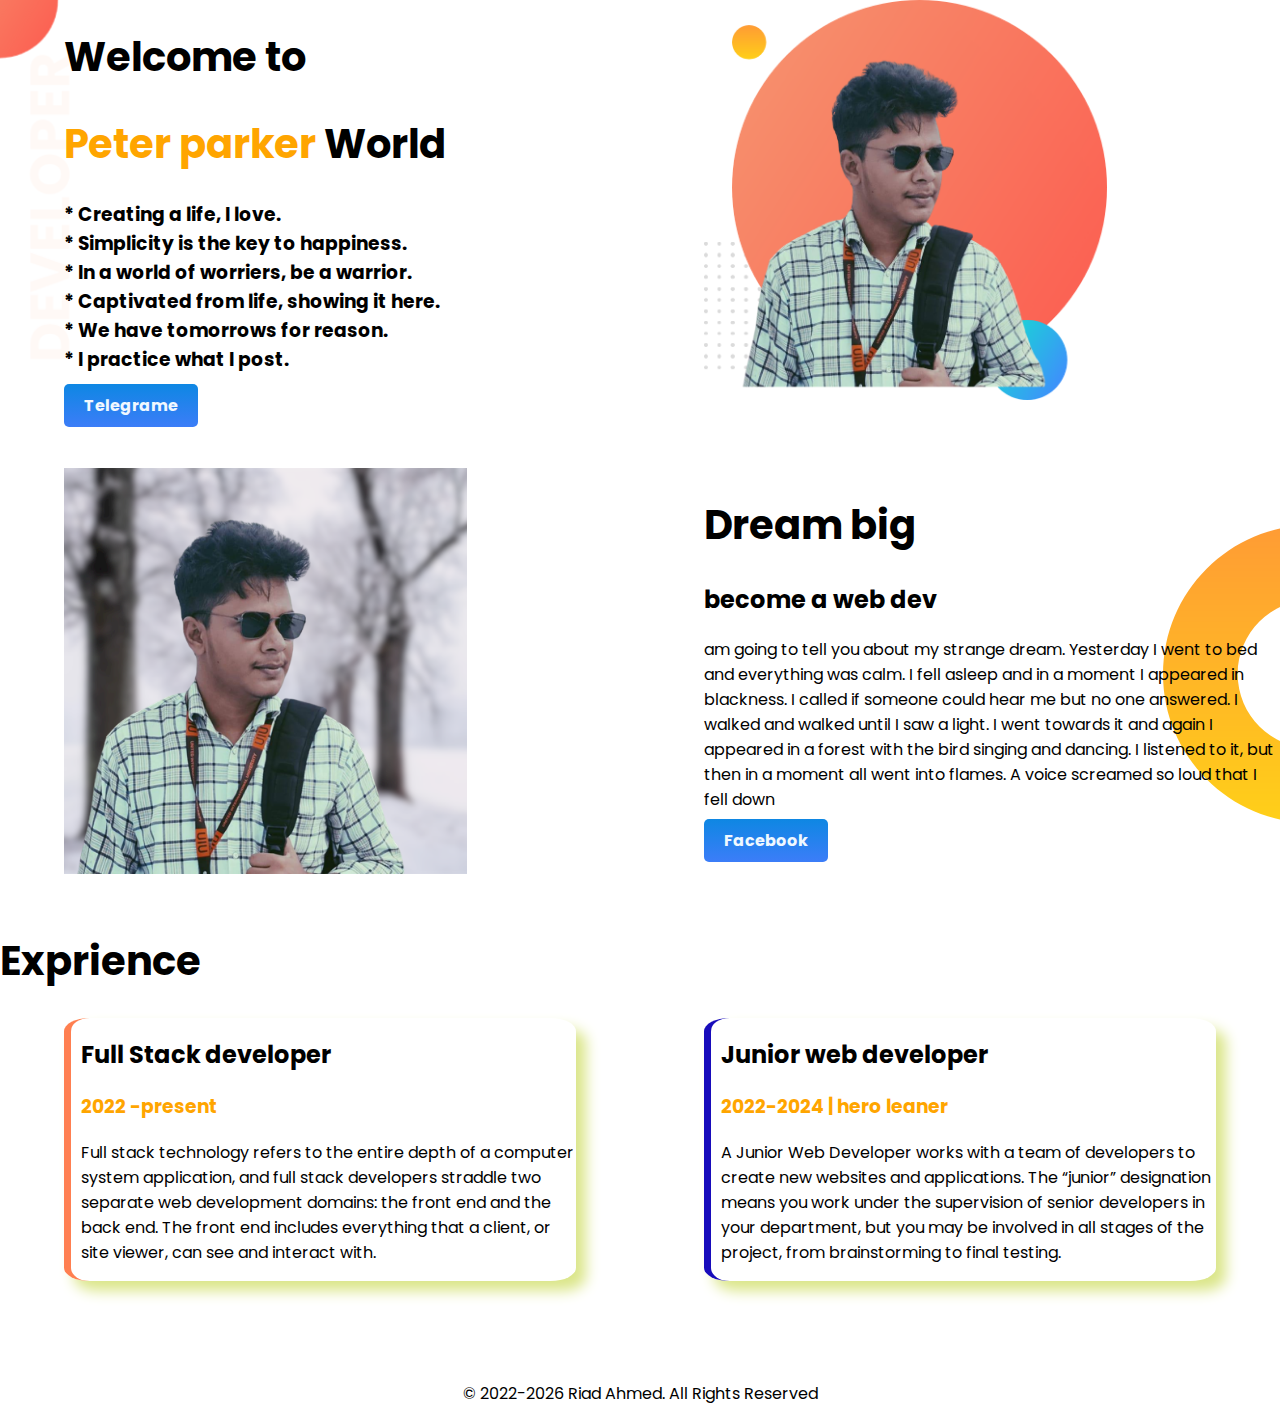
<file: index.html>
<!DOCTYPE html>
<html lang="en">

<head>
    <meta charset="UTF-8">
    <meta http-equiv="X-UA-Compatible" content="IE=edge">
    <meta name="viewport" content="width=device-width, initial-scale=1.0">
    <title>Portfolio</title>
    <link rel="preconnect" href="https://fonts.googleapis.com">
    <link rel="preconnect" href="https://fonts.gstatic.com" crossorigin>
    <link href="https://fonts.googleapis.com/css2?family=Poppins:ital@0;1&display=swap" rel="stylesheet">
    <link rel="stylesheet" href="style.css">
</head>

<body>
    <section class="top flex">
        <div class="width">
            <h1>Welcome to</h1>
            <h1><span class="orange">Peter parker</span> World</h1>
            <h3>* Creating a life, I love. <br>
                * Simplicity is the key to happiness. <br>
                * In a world of worriers, be a warrior. <br>
                * Captivated from life, showing it here. <br>
                * We have tomorrows for reason. <br>
                * I practice what I post.</h3>
            <a class="button" target="_blank" href="https://t.me/GZCcreator">Telegrame</a>

        </div>
        <div class="width"><img src="images/my-bg.png" alt=""></div>
    </section>

    <section class="dream flex">
        <div class="width">

            <img src="images/my_2nd_bg.png" alt="">

        </div>
        <div class="width">
            <h1>Dream big</h1>
            <h2>become a web dev</h2>
            <p>am going to tell you about my strange dream. Yesterday I went to bed and everything was calm. I fell
                asleep and in a moment I appeared in blackness. I called if someone could hear me but no one answered. I
                walked and walked until I saw a light. I went towards it and again I appeared in a forest with the bird
                singing and dancing. I listened to it, but then in a moment all went into flames. A voice screamed so
                loud that I fell down</p>
            <a class="button" target="_blank" href="https://www.facebook.com/riadahmed009/">Facebook</a>

        </div>
    </section>
    <section class="exprience  ">
        <h1>Exprience</h1>
        <div class="flex">
            <div id="f-web" class="exprience_item">

                <h2>Full Stack developer</h2>
                <h3 class="orange">2022 -present</h3>
                <p>Full stack technology refers to the entire depth of a computer system application, and full stack
                    developers straddle two separate web development domains: the front end and the back end. The front
                    end
                    includes
                    everything that a client, or site viewer, can see and interact with.</p>

            </div>

            <div id="j-web" class="exprience_item">
                <h2>Junior web developer</h2>
                <h3 class="orange">2022-2024 | hero leaner</h3>
                <p>A Junior Web Developer works with a team of developers to create new websites and applications. The
                    “junior”
                    designation means you work under the supervision of senior developers in your department, but you
                    may be
                    involved in all stages of the project, from brainstorming to final testing.</p>

            </div>
        </div>
    </section>
    <footer>

        <p>© 2022-2026 Riad Ahmed. All Rights Reserved</p>
    </footer>

</body>


</html>
</file>
<file: style.css>
body {

    font-family: 'Poppins', sans-serif;
    margin: 0;
}

h1 {
    font-size: 50px;
}

h1 {
    font-size: 40px;
}

.orange {
    color: orange;

}

.flex {
    display: flex;
    margin-bottom: 50px;
}

.width {
    width: 50%;
    padding-left: 5%;
}

.width img {
    width: 70%;


}

.button {
    text-decoration: none;
    background-image: linear-gradient(rgb(14, 135, 227), rgb(60, 125, 248));
    color: aliceblue;
    font-weight: 700;
    padding: 10px 20px;
    border-radius: 5px;
}

.top {


    background-image: url(images/top-banner.png);
    background-repeat: no-repeat;
}

.dream {

    background-image: url(images/dream-bg.png);
    background-repeat: no-repeat;
    background-position: right;
}

.exprience {
    background-repeat: no-repeat;
    background-position: left;
}

.exprience_item {
    width: 40%;
    margin-left: 5%;
    margin-right: 5%;
    box-shadow: 10px 10px 14px rgb(219, 230, 137);
    padding-left: 10px;
    border-radius: 5%;
    xborder-left: 7px solid chartreuse;


}

#f-web {

    border-left: 7px solid coral;


}

#j-web {

    border-left: 7px solid rgb(24, 12, 187);


}

footer p {
    margin-top: 100px;
    text-align: center;

}
</file>
